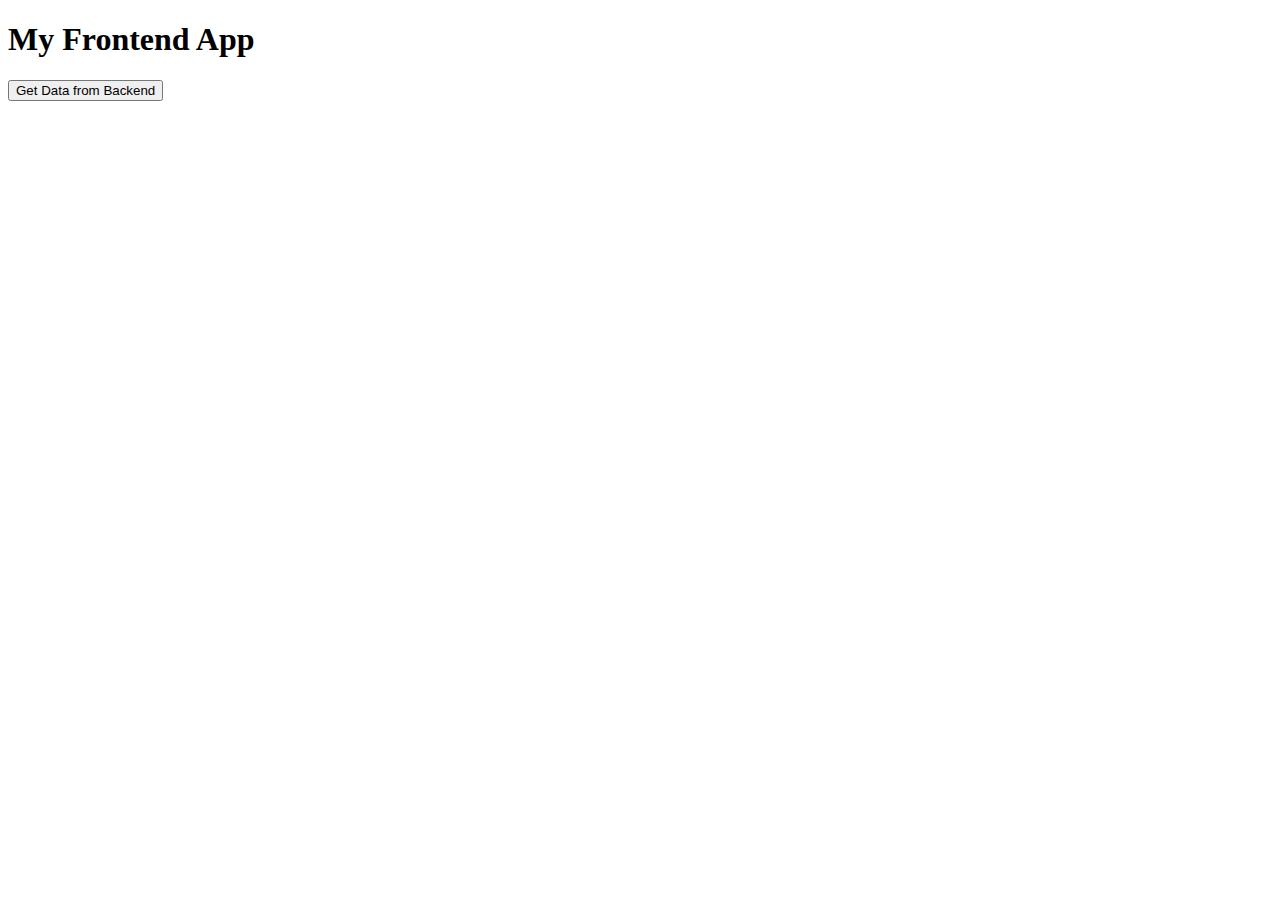
<file: index.html>
<!DOCTYPE html>
<html lang="en">
<head>
    <meta charset="UTF-8">
    <meta name="viewport" content="width=device-width, initial-scale=1.0">
    <title>FastAPI Frontend</title>
</head>
<body>
    <h1>My Frontend App</h1>
    <button id="myButton">Get Data from Backend</button>
    <p id="messageArea"></p>

    <script>
        // This is your client-side JavaScript
        document.getElementById("myButton").addEventListener("click", function() {
            
            // This is the "magic" part!
            // 'fetch' makes a GET request to your FastAPI server
            fetch("http://127.0.0.1:8000/api/data") // Make sure this URL matches your backend
                .then(response => response.json()) // Convert the response to JSON
                .then(data => {
                    // "data" is the {"message": "..."} object from FastAPI
                    console.log(data);
                    // Now, display it on the page
                    document.getElementById("messageArea").innerText = data.message;
                })
                .catch(error => {
                    console.error("Error fetching data:", error);
                    document.getElementById("messageArea").innerText = "Error loading data.";
                });
        });
    </script>
</body>
</html>
</file>
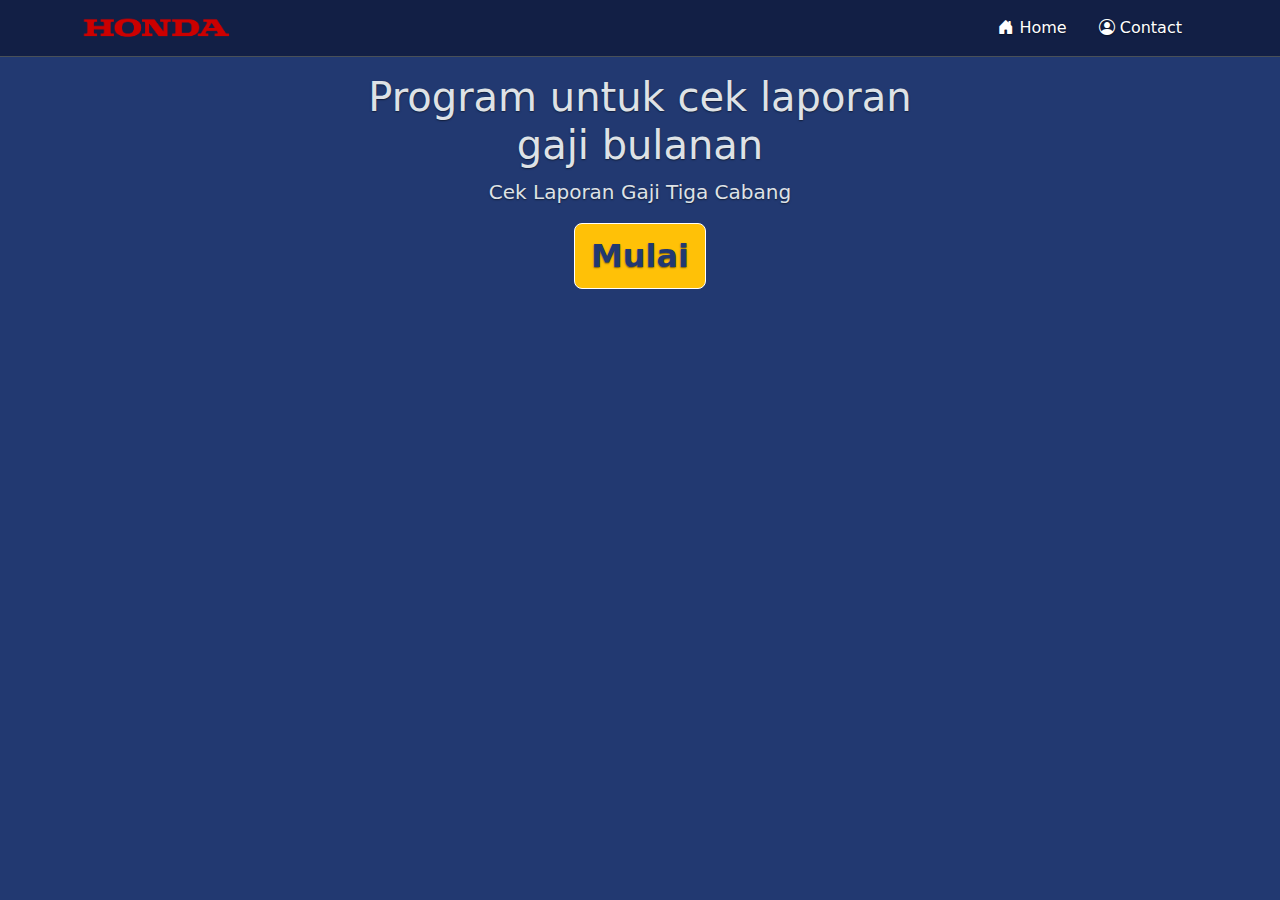
<file: static/index.html>
<!doctype html>
<html lang="en" class="h-100" data-bs-theme="dark"> <head>
    <meta charset="utf-8" />
    <meta name="viewport" content="width=device-width, initial-scale=1" />
    <meta name="description" content="" />
    <title>Assalamu'alaikum Wr. Wb.</title>

    <link href="https://cdn.jsdelivr.net/npm/bootstrap@5.3.3/dist/css/bootstrap.min.css" rel="stylesheet" integrity="sha384-QWTKZyjpPEjISv5WaRU9OFeRpok6YctnYmDr5pNlyT2bRjXh0JMhjY6hW+ALEwIH" crossorigin="anonymous">

    <link href="/static/cover.css" rel="stylesheet" />

    <link rel="stylesheet" href="https://cdn.jsdelivr.net/npm/bootstrap-icons@1.11.3/font/bootstrap-icons.min.css">
    
  </head>

  
  <body class="d-flex flex-column h-100 text-center"style=" background-color: #223971;">
    
    <div class="py-2 border-bottom" style="background-color: #121f45;"> 
        <div class="container"> 
            <div class="d-flex flex-wrap align-items-center justify-content-center justify-content-lg-start"> 
                <a href="/" class="d-flex align-items-center my-2 my-lg-0 me-lg-auto text-white text-decoration-none"> 
                    <img src = "/static/assets/honda_logo.png" width="150">
                </a> 

                <ul class="nav col-12 col-lg-auto my-2 justify-content-center my-md-0 text-small"> 
                    <li> 
                        <a href="/" class="nav-link" style="color: white;"> 
                            <i class="bi bi-house-door-fill"></i>
                            Home
                        </a> 
                    </li> 
                </ul> 

                <ul class="nav col-12 col-lg-auto my-2 justify-content-center my-md-0 text-small"> 
                    <li> 
                        <a href="https://personal-site-khaki-six.vercel.app/" class="nav-link" style="color: white;"> 
                            <i class="bi bi-person-circle"></i>
                            Contact
                        </a> 
                    </li> 
                </ul> 

            </div> 
        </div> 
      </div>

    <div class="cover-container d-flex w-100 h-100 p-3 mx-auto flex-column">
      
      
      

      <main class="px-3">
        <h1>Program untuk cek laporan gaji bulanan</h1>
        <p class="lead">
          Cek Laporan Gaji Tiga Cabang
        </p>
        <p class="lead">
          <a href="/cabang" class="btn btn-lg btn-warning fw-bold border-white" style="color: #223971; font-size: xx-large;">
            Mulai
            </a>
          
        </p>
      </main>

      <footer class="mt-auto text-white-50">
        <p>
          
        </p>
      </footer>
    </div>

  </body>
</html>
</file>
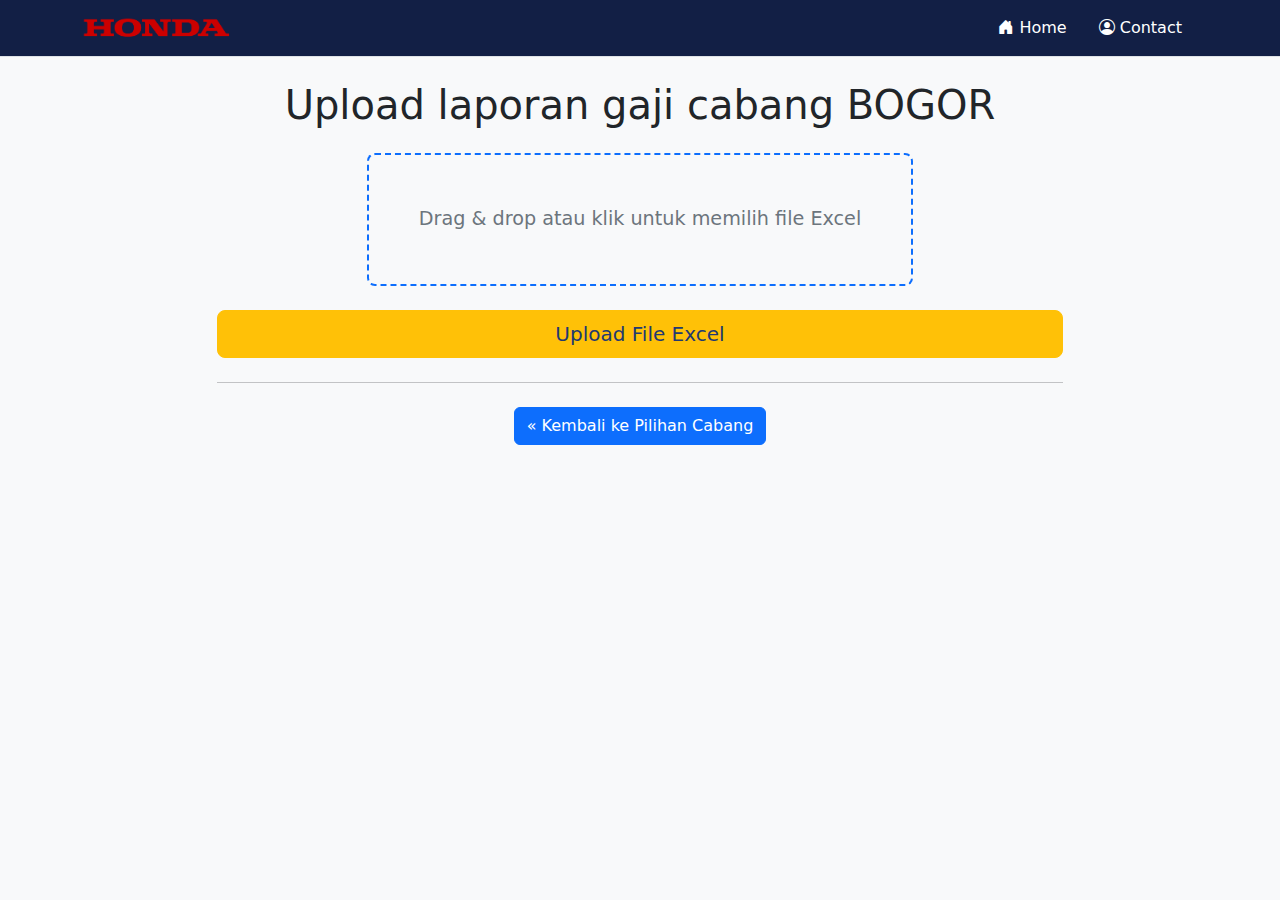
<file: static/bogor.html>
<!DOCTYPE html>
<html lang="en">
<head>
    <meta charset="UTF-8">
    <meta name="viewport" content="width=device-width, initial-scale=1.0">
    <title>Upload Excel Bogor</title>
    <!-- Add Bootstrap for styling -->
    <link href="https://cdn.jsdelivr.net/npm/bootstrap@5.3.3/dist/css/bootstrap.min.css" rel="stylesheet">
    <link rel="stylesheet" href="https://cdn.jsdelivr.net/npm/bootstrap-icons@1.11.3/font/bootstrap-icons.min.css">
    
    <style>
        /* Style for the drop zone */
        .drop-zone {
            border: 2px dashed #0d6efd; /* Bootstrap primary color */
            border-radius: 8px;
            padding: 50px;
            text-align: center;
            font-size: 1.2rem;
            color: #6c757d; /* Bootstrap secondary text color */
            cursor: pointer;
            transition: all 0.2s ease-in-out;
        }

        /* Highlight effect when a file is dragged over */
        .drop-zone.dragover {
            background-color: #e9ecef; /* Light gray background */
            border-color: #0b5ed7; /* Darker blue */
        }

        /* We hide the default file input */
        .drop-zone input[type="file"] {
            display: none;
        }
    </style>
</head>
<body class="d-flex flex-column h-100 text-center bg-body-tertiary">

    <div class="py-2 border-bottom" style="background-color: #121f45;"> 
        <div class="container"> 
            <div class="d-flex flex-wrap align-items-center justify-content-center justify-content-lg-start"> 
                <a href="/" class="d-flex align-items-center my-2 my-lg-0 me-lg-auto text-white text-decoration-none"> 
                    <img src = "/static/assets/honda_logo.png" width="150">
                </a> 

                <ul class="nav col-12 col-lg-auto my-2 justify-content-center my-md-0 text-small"> 
                    <li> 
                        <a href="/" class="nav-link" style="color: white;"> 
                            <i class="bi bi-house-door-fill"></i>
                            Home
                        </a> 
                    </li> 
                </ul> 

                <ul class="nav col-12 col-lg-auto my-2 justify-content-center my-md-0 text-small"> 
                    <li> 
                        <a href="https://personal-site-khaki-six.vercel.app/" class="nav-link" style="color: white;"> 
                            <i class="bi bi-person-circle"></i>
                            Contact
                        </a> 
                    </li> 
                </ul> 

            </div> 
        </div> 
      </div>

      <br>


    <div class="row">
        <div class="col-md-8 offset-md-2">
            <h1 class="mb-4">Upload laporan gaji cabang BOGOR</h1>
            
            <!-- 
              The form still submits to your FastAPI endpoint as before.
              The JavaScript just helps get the file into the <input>
            -->
            <form action="/upload/bogor" method="POST" enctype="multipart/form-data" id="uploadForm">
                
                <!-- 
                  This label now acts as the drop zone.
                  Clicking it will trigger the hidden file input.
                -->
                <label for="fileInput" class="drop-zone" id="dropZone">
                    <!-- The file input is hidden via CSS -->
                    <input type="file" name="file" id="fileInput" accept=".xlsx, .xls">
                    
                    <!-- This text will update to show the selected file -->
                    <span id="dropZoneText">Drag & drop atau klik untuk memilih file Excel</span>
                </label>

                <div class="d-grid gap-2 mt-4">
                    <button type="submit" class="btn btn-warning btn-lg" style="color: #223971;">Upload File Excel</button>
                </div>

            </form>
            
            <hr class="my-4">
            
            <a href="/cabang" class="btn btn-primary">&laquo; Kembali ke Pilihan Cabang</a>
        </div>
    </div>


    <script>
        const dropZone = document.getElementById('dropZone');
        const fileInput = document.getElementById('fileInput');
        const dropZoneText = document.getElementById('dropZoneText');
        const uploadForm = document.getElementById('uploadForm');

        // --- 1. Handle Click-to-Select ---
        // When the hidden input file changes (i.e., user selected a file)
        fileInput.addEventListener('change', () => {
            if (fileInput.files.length > 0) {
                // Get the first file and update the text
                dropZoneText.textContent = fileInput.files[0].name;
            } else {
                dropZoneText.textContent = 'Drag & drop atau klik untuk memilih file Excel';
            }
        });

        // --- 2. Handle Drag-and-Drop ---

        // Add highlight class when file is dragged over
        dropZone.addEventListener('dragover', (e) => {
            e.preventDefault(); // This is necessary to allow a drop
            dropZone.classList.add('dragover');
        });

        // Remove highlight class when file leaves
        dropZone.addEventListener('dragleave', (e) => {
            e.preventDefault();
            dropZone.classList.remove('dragover');
        });

        // Handle the file drop
        dropZone.addEventListener('drop', (e) => {
            e.preventDefault(); // Prevent browser from opening the file
            dropZone.classList.remove('dragover');

            // Get the dropped files
            const files = e.dataTransfer.files;
            
            if (files.length > 0) {
                // Assign the dropped files to our hidden file input
                fileInput.files = files;
                
                // Update the text to show the file name
                dropZoneText.textContent = files[0].name;
            }
        });

        // Optional: Provide feedback on submit
        uploadForm.addEventListener('submit', (e) => {
            const uploadButton = uploadForm.querySelector('button[type="submit"]');
            if (fileInput.files.length > 0) {
                uploadButton.innerHTML = `
                    <span class="spinner-border spinner-border-sm" role="status" aria-hidden="true"></span>
                    Uploading...
                `;
                uploadButton.disabled = true;
            } else {
                alert("Please select a file to upload.");
                e.preventDefault();  // Stop the form from submitting
            }
        });

    </script>
</body>
</html>
</file>
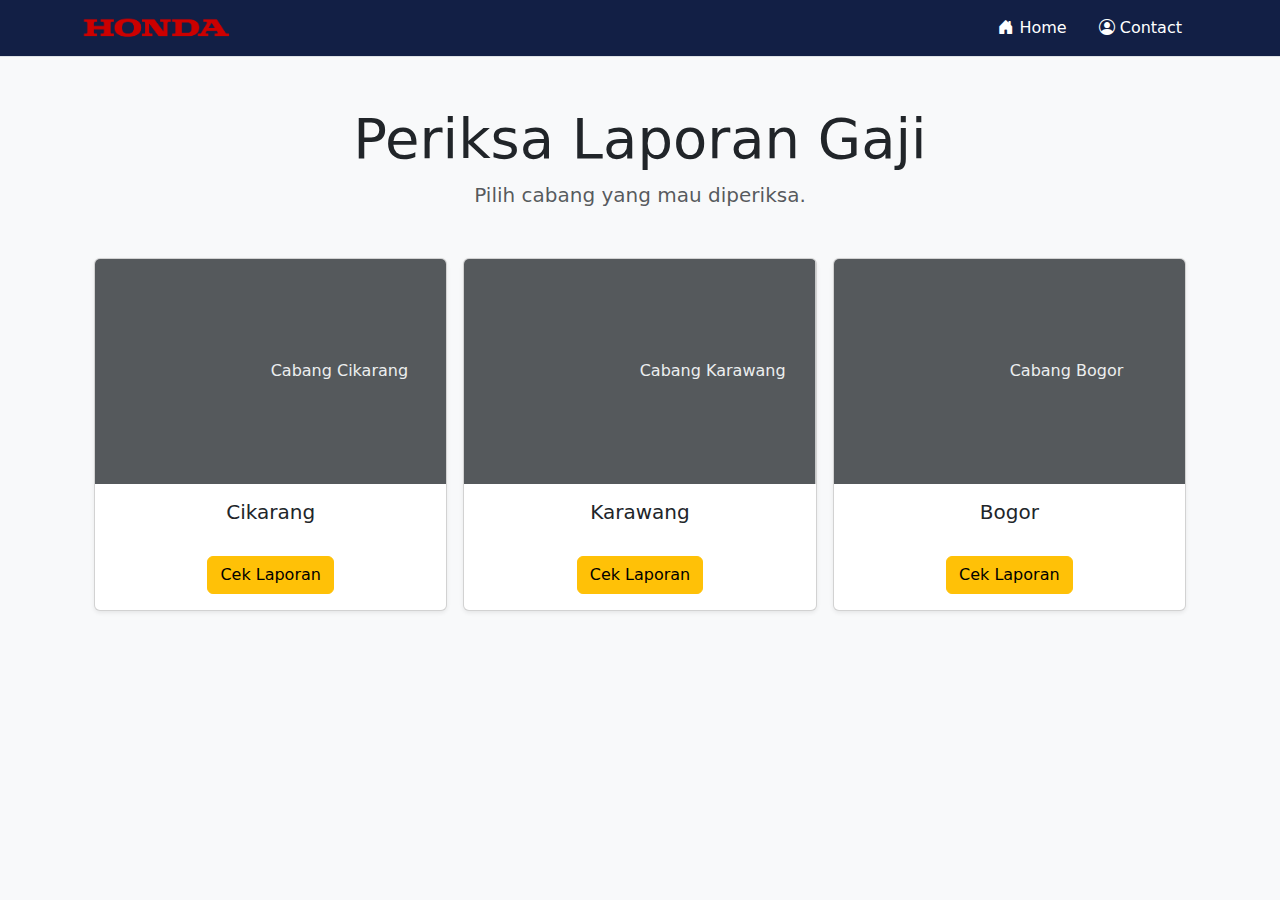
<file: static/cabang.html>
<!DOCTYPE html>
<html lang="en">
<head>
    <meta charset="UTF-8">
    <meta name="viewport" content="width=device-width, initial-scale=1.0">
    <title>Validator Gaji - Pilih Cabang</title>
    <!-- Add Bootstrap CSS -->
    <link href="https://cdn.jsdelivr.net/npm/bootstrap@5.3.3/dist/css/bootstrap.min.css" rel="stylesheet">
    
    <link rel="stylesheet" href="https://cdn.jsdelivr.net/npm/bootstrap-icons@1.11.3/font/bootstrap-icons.min.css">
    <style>
        /* Make cards more link-like on hover */
        .card-link {
            text-decoration: none;
            color: inherit;
        }
        .card-link .card {
            transition: all 0.2s ease-in-out;
        }
        .card-link:hover .card {
            transform: scale(1.03);
            box-shadow: 0 .5rem 1rem rgba(0,0,0,.15)!important;
        }
    </style>
</head>
<body class="bg-body-tertiary">

    <div class="py-2 border-bottom" style="background-color: #121f45;"> 
        <div class="container"> 
            <div class="d-flex flex-wrap align-items-center justify-content-center justify-content-lg-start"> 
                <a href="/" class="d-flex align-items-center my-2 my-lg-0 me-lg-auto text-white text-decoration-none"> 
                    <img src = "/static/assets/honda_logo.png" width="150">
                </a> 

                <ul class="nav col-12 col-lg-auto my-2 justify-content-center my-md-0 text-small"> 
                    <li> 
                        <a href="/" class="nav-link" style="color: white;"> 
                            <i class="bi bi-house-door-fill"></i>
                            Home
                        </a> 
                    </li> 
                </ul> 

                <ul class="nav col-12 col-lg-auto my-2 justify-content-center my-md-0 text-small"> 
                    <li> 
                        <a href="https://personal-site-khaki-six.vercel.app/" class="nav-link" style="color: white;"> 
                            <i class="bi bi-person-circle"></i>
                            Contact
                        </a> 
                    </li> 
                </ul> 

            </div> 
        </div> 
      </div>


    <div class="container py-5">
        <header class="text-center mb-5">
            <h1 class="display-4">Periksa Laporan Gaji</h1>
            <p class="lead text-muted">Pilih cabang yang mau diperiksa.</p>
        </header>

        <div class="album">
            <div class="container">
                <!-- This is the single row with three cards you requested -->
                <div class="row row-cols-1 row-cols-sm-2 row-cols-md-3 g-3 justify-content-center">
                    
                    <!-- Card 1: Cikarang (Active) -->
                    <div class="col">
                        <!-- This link makes the whole card clickable and goes to your Cikarang page -->
                        <a href="/cabang/cikarang" class="card-link">
                            <div class="card shadow-sm">
                                <svg class="bd-placeholder-img card-img-top" width="100%" height="225" xmlns="http://www.w3.org/2000/svg" role="img" aria-label="Placeholder: Cikarang" preserveAspectRatio="xMidYMid slice" focusable="false">
                                    <title>Cikarang</title>
                                    <rect width="100%" height="100%" fill="#55595c"></rect>
                                    <text x="50%" y="50%" fill="#eceeef" dy=".3em">Cabang Cikarang</text>
                                </svg>
                                <div class="card-body text-center">
                                    <h5 class="card-title">Cikarang</h5>
                                    <br>
                                    <button class="btn btn-warning">Cek Laporan</button>
                                </div>
                            </div>
                        </a>
                    </div>

                    <!-- Card 2: Karawang (Disabled) -->
                    <div class="col">
                        <!-- Added 'disabled' class to make it non-clickable for now -->
                        <a href="/cabang/karawang" class="card-link">
                            <div class="card shadow-sm">
                                <svg class="bd-placeholder-img card-img-top" width="100%" height="225" xmlns="http://www.w3.org/2000/svg" role="img" aria-label="Placeholder: Karawang" preserveAspectRatio="xMidYMid slice" focusable="false">
                                    <title>Karawang</title>
                                    <rect width="100%" height="100%" fill="#55595c"></rect>
                                    <text x="50%" y="50%" fill="#eceeef" dy=".3em">Cabang Karawang</text>
                                </svg>
                                <div class="card-body text-center">
                                    <h5 class="card-title">Karawang</h5>
                                    <br>
                                    <button class="btn btn-warning">Cek Laporan</button>
                                </div>
                            </div>
                        </a>
                    </div>

                    <!-- Card 3: Bogor (Disabled) -->
                    <div class="col">
                        <a href="cabang/bogor" class="card-link" tabindex="-1" aria-disabled="true">
                            <div class="card shadow-sm">
                                <svg class="bd-placeholder-img card-img-top" width="100%" height="225" xmlns="http://www.w3.org/2000/svg" role="img" aria-label="Placeholder: Bogor" preserveAspectRatio="xMidYMid slice" focusable="false">
                                    <title>Bogor</title>
                                    <rect width="100%" height="100%" fill="#55595c"></rect>
                                    <text x="50%" y="50%" fill="#eceeef" dy=".3em">Cabang Bogor</text>
                                </svg>
                                <div class="card-body text-center">
                                    <h5 class="card-title">Bogor</h5>
                                    <br>
                                    <button class="btn btn-warning">Cek Laporan</button>
                                </div>
                            </div>
                        </a>
                    </div>

                </div>
            </div>
        </div>

    </div><!-- /.container -->

    <!-- Add Bootstrap JS -->
    <script src="https://cdn.jsdelivr.net/npm/bootstrap@5.3.3/dist/js/bootstrap.bundle.min.js"></script>
</body>
</html>
</file>
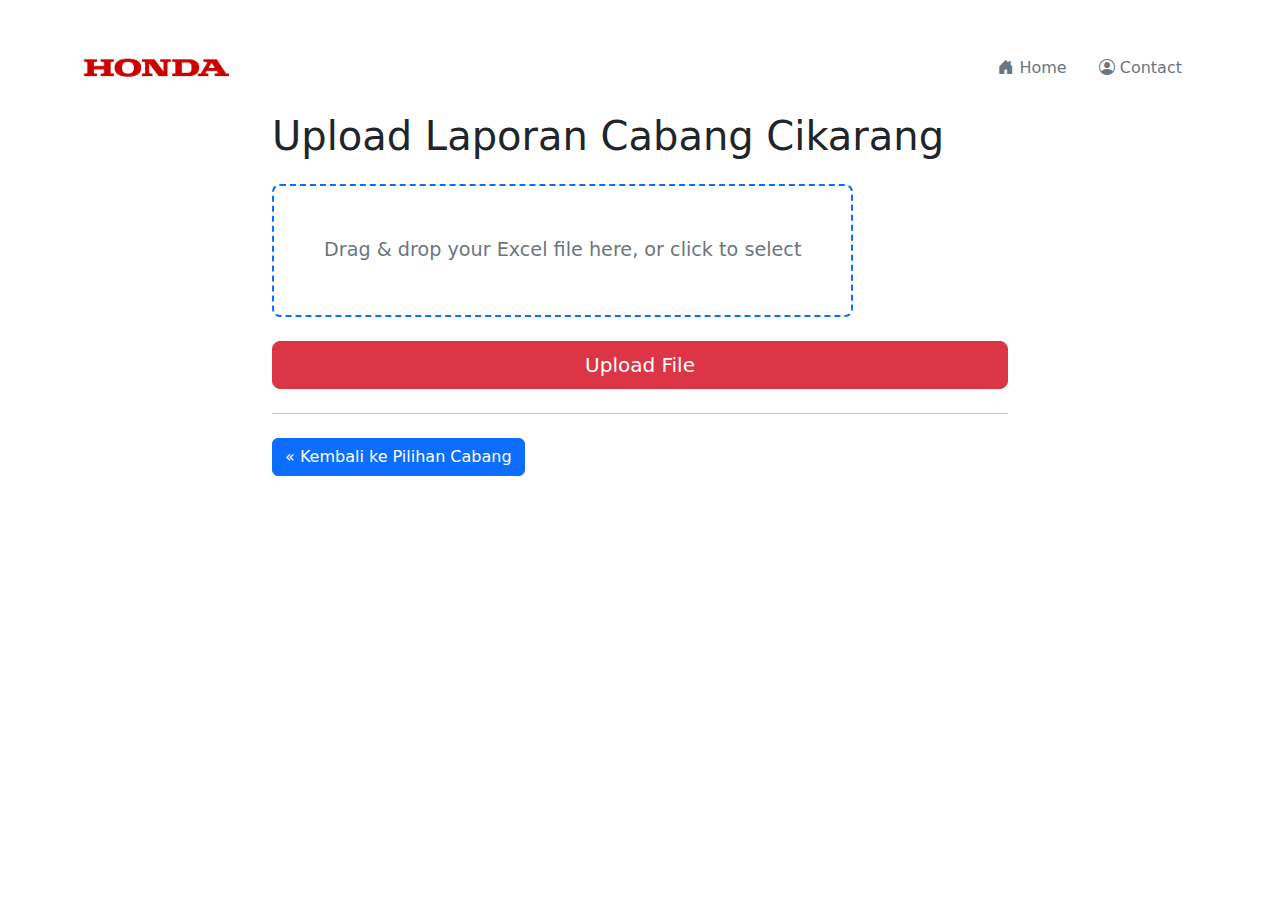
<file: static/cikarang.html>
<!DOCTYPE html>
<html lang="en">
<head>
    <meta charset="UTF-8">
    <meta name="viewport" content="width=device-width, initial-scale=1.0">
    <title>Upload File Cikarang</title>
    <!-- Add Bootstrap for styling -->
    <link href="https://cdn.jsdelivr.net/npm/bootstrap@5.3.3/dist/css/bootstrap.min.css" rel="stylesheet">
    <link rel="stylesheet" href="https://cdn.jsdelivr.net/npm/bootstrap-icons@1.11.3/font/bootstrap-icons.min.css">
    
    <style>
        /* Style for the drop zone */
        .drop-zone {
            border: 2px dashed #0d6efd; /* Bootstrap primary color */
            border-radius: 8px;
            padding: 50px;
            text-align: center;
            font-size: 1.2rem;
            color: #6c757d; /* Bootstrap secondary text color */
            cursor: pointer;
            transition: all 0.2s ease-in-out;
        }

        /* Highlight effect when a file is dragged over */
        .drop-zone.dragover {
            background-color: #e9ecef; /* Light gray background */
            border-color: #0b5ed7; /* Darker blue */
        }

        /* We hide the default file input */
        .drop-zone input[type="file"] {
            display: none;
        }
    </style>
</head>
<body class="container mt-5">

    <div class="d-flex flex-wrap align-items-center justify-content-center justify-content-lg-start"> 
                <a href="/" class="d-flex align-items-center my-2 my-lg-0 me-lg-auto text-white text-decoration-none"> 
                    <img src = "./assets/honda_logo.png" width="150">
                </a> 

                <ul class="nav col-12 col-lg-auto my-2 justify-content-center my-md-0 text-small"> 
                    <li> 
                        <a href="/" class="nav-link text-secondary"> 
                            <i class="bi bi-house-door-fill"></i>
                            Home
                        </a> 
                    </li> 
                </ul> 

                <ul class="nav col-12 col-lg-auto my-2 justify-content-center my-md-0 text-small"> 
                    <li> 
                        <a href="https://personal-site-khaki-six.vercel.app/" class="nav-link text-secondary"> 
                            <i class="bi bi-person-circle"></i>
                            Contact
                        </a> 
                    </li> 
                </ul> 

            </div> <br>


    <div class="row">
        <div class="col-md-8 offset-md-2">
            <h1 class="mb-4">Upload Laporan Cabang Cikarang</h1>
            
            <!-- 
              The form still submits to your FastAPI endpoint as before.
              The JavaScript just helps get the file into the <input>
            -->
            <form action="/upload/cikarang" method="POST" enctype="multipart/form-data" id="uploadForm">
                
                <!-- 
                  This label now acts as the drop zone.
                  Clicking it will trigger the hidden file input.
                -->
                <label for="fileInput" class="drop-zone" id="dropZone">
                    <!-- The file input is hidden via CSS -->
                    <input type="file" name="file" id="fileInput" accept=".xlsx, .xls">
                    
                    <!-- This text will update to show the selected file -->
                    <span id="dropZoneText">Drag & drop your Excel file here, or click to select</span>
                </label>

                <div class="d-grid gap-2 mt-4">
                    <button type="submit" class="btn btn-danger btn-lg">Upload File</button>
                </div>

            </form>
            
            <hr class="my-4">
            
            <a href="/cabang" class="btn btn-primary">&laquo; Kembali ke Pilihan Cabang</a>
        </div>
    </div>


    <script>
        const dropZone = document.getElementById('dropZone');
        const fileInput = document.getElementById('fileInput');
        const dropZoneText = document.getElementById('dropZoneText');
        const uploadForm = document.getElementById('uploadForm');

        // --- 1. Handle Click-to-Select ---
        // When the hidden input file changes (i.e., user selected a file)
        fileInput.addEventListener('change', () => {
            if (fileInput.files.length > 0) {
                // Get the first file and update the text
                dropZoneText.textContent = fileInput.files[0].name;
            } else {
                dropZoneText.textContent = 'Drag & drop your Excel file here, or click to select';
            }
        });

        // --- 2. Handle Drag-and-Drop ---

        // Add highlight class when file is dragged over
        dropZone.addEventListener('dragover', (e) => {
            e.preventDefault(); // This is necessary to allow a drop
            dropZone.classList.add('dragover');
        });

        // Remove highlight class when file leaves
        dropZone.addEventListener('dragleave', (e) => {
            e.preventDefault();
            dropZone.classList.remove('dragover');
        });

        // Handle the file drop
        dropZone.addEventListener('drop', (e) => {
            e.preventDefault(); // Prevent browser from opening the file
            dropZone.classList.remove('dragover');

            // Get the dropped files
            const files = e.dataTransfer.files;
            
            if (files.length > 0) {
                // Assign the dropped files to our hidden file input
                fileInput.files = files;
                
                // Update the text to show the file name
                dropZoneText.textContent = files[0].name;
            }
        });

        // Optional: Provide feedback on submit
        uploadForm.addEventListener('submit', () => {
            const uploadButton = uploadForm.querySelector('button[type="submit"]');
            if (fileInput.files.length > 0) {
                uploadButton.innerHTML = `
                    <span class="spinner-border spinner-border-sm" role="status" aria-hidden="true"></span>
                    Uploading...
                `;
                uploadButton.disabled = true;
            } else {
                alert("Please select a file to upload.");
                return false; // Stop the form from submitting
            }
        });

    </script>
</body>
</html>
</file>
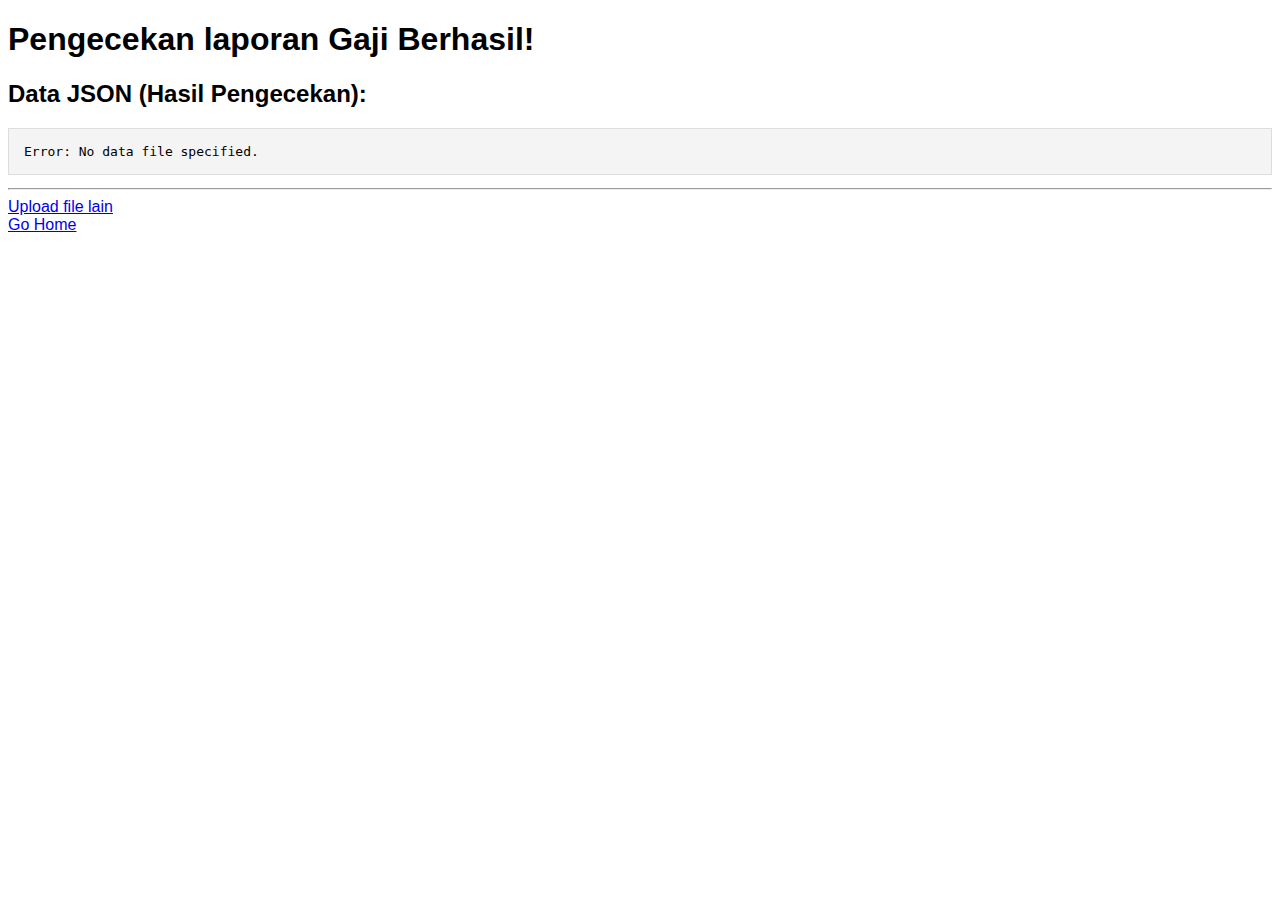
<file: static/cikarang_report.html>
<!DOCTYPE html>
<html lang="en">
<head>
    <meta charset="UTF-8">
    <meta name="viewport" content="width=device-width, initial-scale=1.0">
    <title>Laporan Gaji Cikarang</title>

    <style>
        body { font-family: sans-serif; }
        /* This <pre> tag will hold our formatted JSON data */
        pre {
            background-color: #f4f4f4;
            border: 1px solid #ddd;
            padding: 15px;
            white-space: pre-wrap; /* This makes the text wrap */
            word-wrap: break-word;
            max-height: 600px; /* Makes it scrollable if too long */
            overflow-y: auto;
        }
    </style>

</head>
<body>
    <h1>Pengecekan laporan Gaji Berhasil!</h1>

    <h2>Data JSON (Hasil Pengecekan):</h2>
    <pre id="json-container">Loading data...</pre>
    
    <hr>
    <a href="/cikarang">Upload file lain</a><br>
    <a href="/">Go Home</a>

    <script>
        // 1. Get the query string from the URL
        const params = new URLSearchParams(window.location.search);
        // This 'file' parameter matches the one from our RedirectResponse
        const filename = params.get('file');

        const container = document.getElementById('json-container');
        
        if (filename) {
            // 2. This is the new API URL we will build in main.py
            const fileUrl = `/get-uploaded-file/${filename}`;
            

            // 3. Fetch the file content
            fetch(fileUrl)
                .then(response => {
                    if (!response.ok) {
                        throw new Error('File not found or error loading.');
                    }
                    return response.json(); // Parse the response as a JSON object
                })
                .then(jsonData => {
                    // 4. We got the data! Now let's "pretty-print" it.
                    // JSON.stringify(obj, null, 2) formats it with 2-space indents
                    const formattedJson = JSON.stringify(jsonData, null, 2);
                    
                    // 5. Display the formatted text in the <pre> tag
                    container.textContent = formattedJson;

                    // --- THIS IS WHERE YOU WOULD VISUALIZE ---
                    // Now you have the 'jsonData' object.
                    // You can pass it to a charting library, e.g.:
                    //createMyCharts(jsonData.office, jsonData.driver);
                })
                .catch(error => {
                    container.textContent = `Error: ${error.message}`;
                });
            
        } else {
            container.textContent = 'Error: No data file specified.';
        }
    </script>
</body>
</html>
</file>
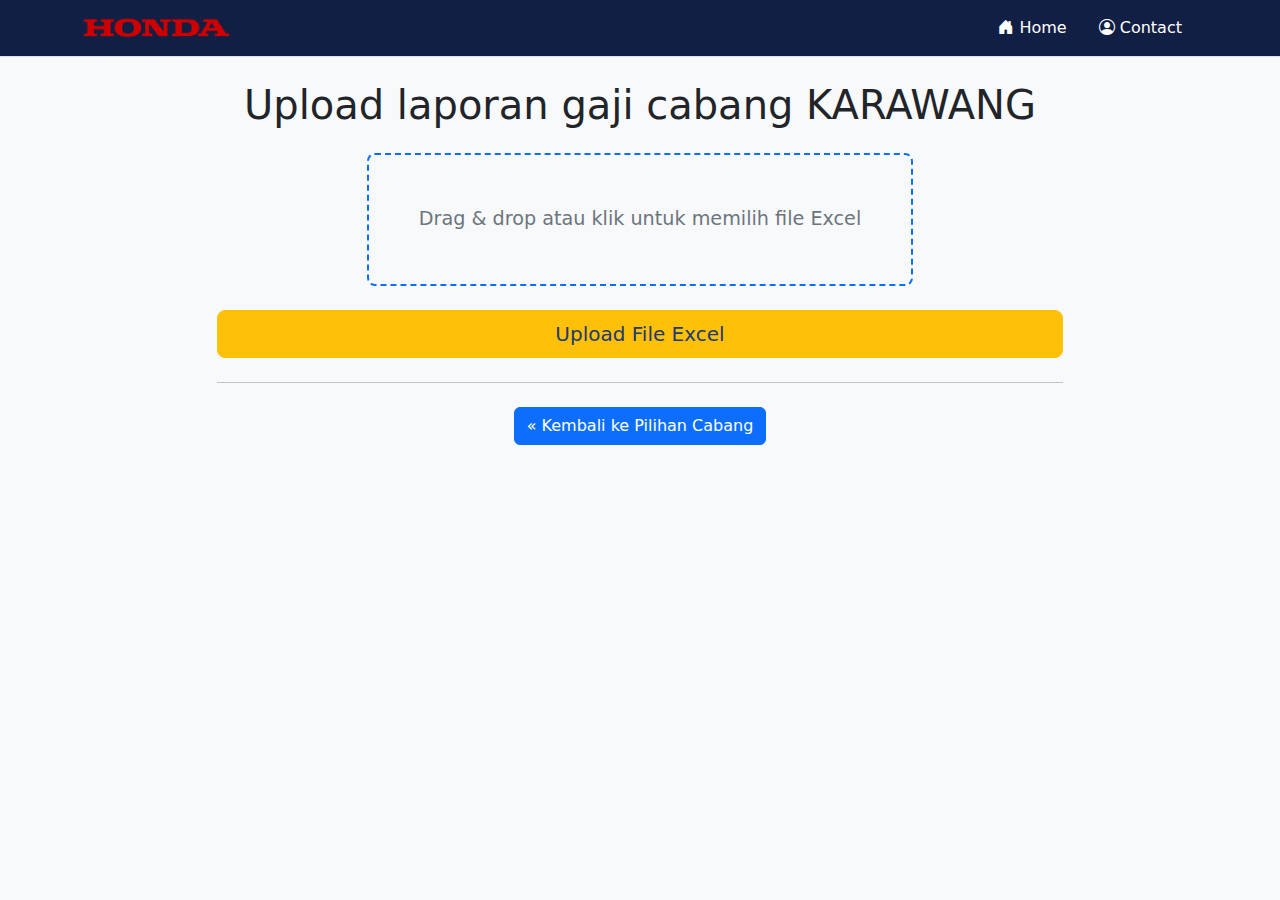
<file: static/karawang.html>
<!DOCTYPE html>
<html lang="en">
<head>
    <meta charset="UTF-8">
    <meta name="viewport" content="width=device-width, initial-scale=1.0">
    <title>Upload Excel Karawang</title>
    <!-- Add Bootstrap for styling -->
    <link href="https://cdn.jsdelivr.net/npm/bootstrap@5.3.3/dist/css/bootstrap.min.css" rel="stylesheet">
    <link rel="stylesheet" href="https://cdn.jsdelivr.net/npm/bootstrap-icons@1.11.3/font/bootstrap-icons.min.css">
    
    <style>
        /* Style for the drop zone */
        .drop-zone {
            border: 2px dashed #0d6efd; /* Bootstrap primary color */
            border-radius: 8px;
            padding: 50px;
            text-align: center;
            font-size: 1.2rem;
            color: #6c757d; /* Bootstrap secondary text color */
            cursor: pointer;
            transition: all 0.2s ease-in-out;
        }

        /* Highlight effect when a file is dragged over */
        .drop-zone.dragover {
            background-color: #e9ecef; /* Light gray background */
            border-color: #0b5ed7; /* Darker blue */
        }

        /* We hide the default file input. */
        .drop-zone input[type="file"] {
            display: none;
        }
    </style>
</head>
<body class="d-flex flex-column h-100 text-center bg-body-tertiary">

    <div class="py-2 border-bottom" style="background-color: #121f45;"> 
        <div class="container"> 
            <div class="d-flex flex-wrap align-items-center justify-content-center justify-content-lg-start"> 
                <a href="/" class="d-flex align-items-center my-2 my-lg-0 me-lg-auto text-white text-decoration-none"> 
                    <img src = "/static/assets/honda_logo.png" width="150">
                </a> 

                <ul class="nav col-12 col-lg-auto my-2 justify-content-center my-md-0 text-small"> 
                    <li> 
                        <a href="/" class="nav-link" style="color: white;"> 
                            <i class="bi bi-house-door-fill"></i>
                            Home
                        </a> 
                    </li> 
                </ul> 

                <ul class="nav col-12 col-lg-auto my-2 justify-content-center my-md-0 text-small"> 
                    <li> 
                        <a href="https://personal-site-khaki-six.vercel.app/" class="nav-link" style="color: white;"> 
                            <i class="bi bi-person-circle"></i>
                            Contact
                        </a> 
                    </li> 
                </ul> 

            </div> 
        </div> 
      </div>

      <br>


    <div class="row">
        <div class="col-md-8 offset-md-2">
            <h1 class="mb-4">Upload laporan gaji cabang KARAWANG</h1>
            
            <!-- 
              The form still submits to your FastAPI endpoint as before.
              The JavaScript just helps get the file into the <input>
            -->
            <form action="/upload/karawang" method="POST" enctype="multipart/form-data" id="uploadForm">
                
                <!-- 
                  This label now acts as the drop zone.
                  Clicking it will trigger the hidden file input.
                -->
                <label for="fileInput" class="drop-zone" id="dropZone">
                    <!-- The file input is hidden via CSS -->
                    <input type="file" name="file" id="fileInput" accept=".xlsx, .xls">
                    
                    <!-- This text will update to show the selected file -->
                    <span id="dropZoneText">Drag & drop atau klik untuk memilih file Excel</span>
                </label>

                <div class="d-grid gap-2 mt-4">
                    <button type="submit" class="btn btn-warning btn-lg" style="color: #223971;">Upload File Excel</button>
                </div>

            </form>
            
            <hr class="my-4">
            
            <a href="/cabang" class="btn btn-primary">&laquo; Kembali ke Pilihan Cabang</a>
        </div>
    </div>


    <script>
        const dropZone = document.getElementById('dropZone');
        const fileInput = document.getElementById('fileInput');
        const dropZoneText = document.getElementById('dropZoneText');
        const uploadForm = document.getElementById('uploadForm');

        // --- 1. Handle Click-to-Select ---
        // When the hidden input file changes (i.e., user selected a file)
        fileInput.addEventListener('change', () => {
            if (fileInput.files.length > 0) {
                // Get the first file and update the text
                dropZoneText.textContent = fileInput.files[0].name;
            } else {
                dropZoneText.textContent = 'Drag & drop atau klik untuk memilih file Excel';
            }
        });

        // --- 2. Handle Drag-and-Drop ---

        // Add highlight class when file is dragged over
        dropZone.addEventListener('dragover', (e) => {
            e.preventDefault(); // This is necessary to allow a drop
            dropZone.classList.add('dragover');
        });

        // Remove highlight class when file leaves
        dropZone.addEventListener('dragleave', (e) => {
            e.preventDefault();
            dropZone.classList.remove('dragover');
        });

        // Handle the file drop
        dropZone.addEventListener('drop', (e) => {
            e.preventDefault(); // Prevent browser from opening the file
            dropZone.classList.remove('dragover');

            // Get the dropped files
            const files = e.dataTransfer.files;
            
            if (files.length > 0) {
                // Assign the dropped files to our hidden file input
                fileInput.files = files;
                
                // Update the text to show the file name
                dropZoneText.textContent = files[0].name;
            }
        });

        // Optional: Provide feedback on submit
        uploadForm.addEventListener('submit', (e) => {
            const uploadButton = uploadForm.querySelector('button[type="submit"]');
            if (fileInput.files.length > 0) {
                uploadButton.innerHTML = `
                    <span class="spinner-border spinner-border-sm" role="status" aria-hidden="true"></span>
                    Uploading...
                `;
                uploadButton.disabled = true;
            } else {
                alert("Please select a file to upload.");
                e.preventDefault();  // Stop the form from submitting
            }
        });

    </script>
</body>
</html>
</file>
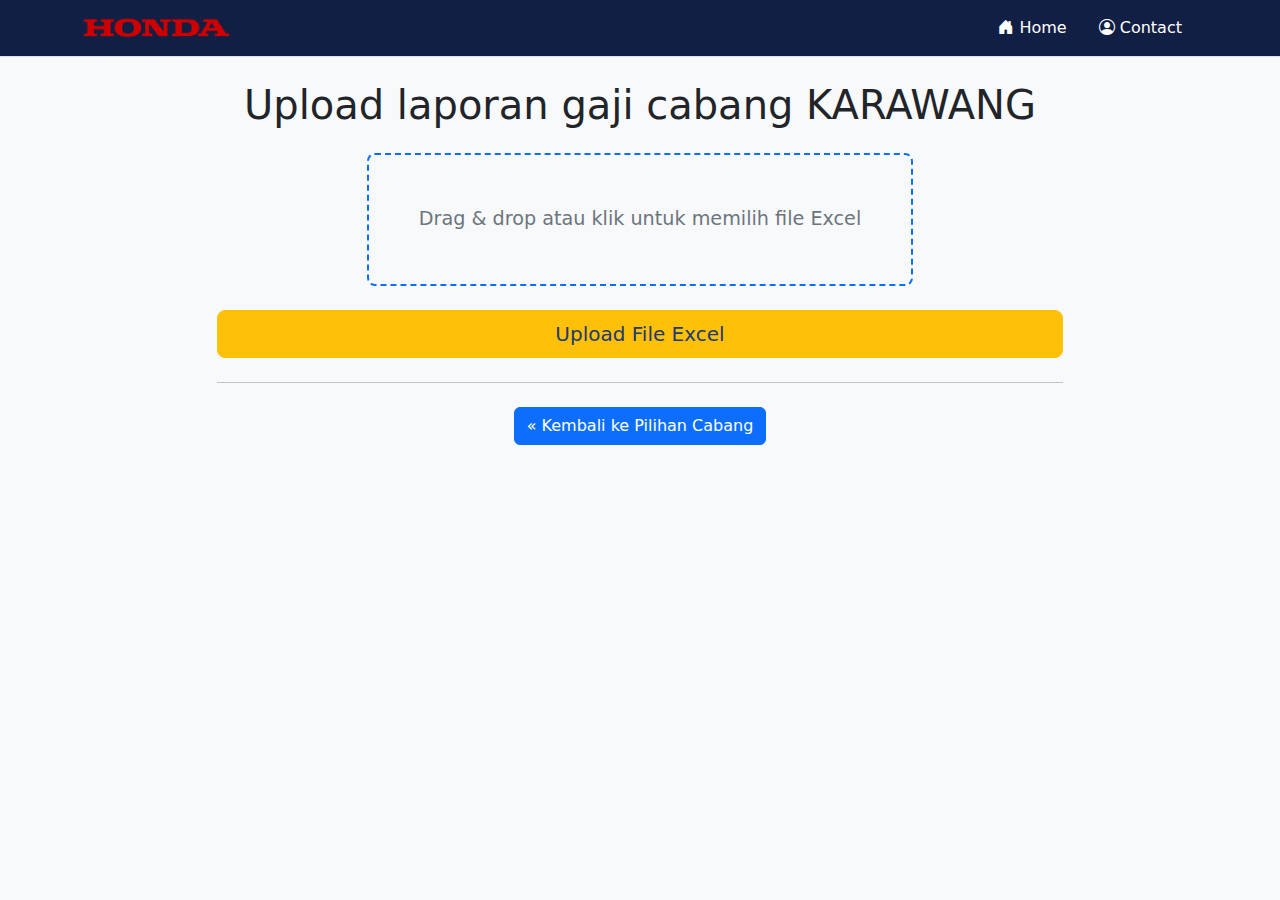
<file: static/kerawang.html>
<!DOCTYPE html>
<html lang="en">
<head>
    <meta charset="UTF-8">
    <meta name="viewport" content="width=device-width, initial-scale=1.0">
    <title>Upload Excel Karawang</title>
    <!-- Add Bootstrap for styling -->
    <link href="https://cdn.jsdelivr.net/npm/bootstrap@5.3.3/dist/css/bootstrap.min.css" rel="stylesheet">
    <link rel="stylesheet" href="https://cdn.jsdelivr.net/npm/bootstrap-icons@1.11.3/font/bootstrap-icons.min.css">
    
    <style>
        /* Style for the drop zone */
        .drop-zone {
            border: 2px dashed #0d6efd; /* Bootstrap primary color */
            border-radius: 8px;
            padding: 50px;
            text-align: center;
            font-size: 1.2rem;
            color: #6c757d; /* Bootstrap secondary text color */
            cursor: pointer;
            transition: all 0.2s ease-in-out;
        }

        /* Highlight effect when a file is dragged over */
        .drop-zone.dragover {
            background-color: #e9ecef; /* Light gray background */
            border-color: #0b5ed7; /* Darker blue */
        }

        /* We hide the default file input */
        .drop-zone input[type="file"] {
            display: none;
        }
    </style>
</head>
<body class="d-flex flex-column h-100 text-center bg-body-tertiary">

    <div class="py-2 border-bottom" style="background-color: #121f45;"> 
        <div class="container"> 
            <div class="d-flex flex-wrap align-items-center justify-content-center justify-content-lg-start"> 
                <a href="/" class="d-flex align-items-center my-2 my-lg-0 me-lg-auto text-white text-decoration-none"> 
                    <img src = "/static/assets/honda_logo.png" width="150">
                </a> 

                <ul class="nav col-12 col-lg-auto my-2 justify-content-center my-md-0 text-small"> 
                    <li> 
                        <a href="/" class="nav-link" style="color: white;"> 
                            <i class="bi bi-house-door-fill"></i>
                            Home
                        </a> 
                    </li> 
                </ul> 

                <ul class="nav col-12 col-lg-auto my-2 justify-content-center my-md-0 text-small"> 
                    <li> 
                        <a href="https://personal-site-khaki-six.vercel.app/" class="nav-link" style="color: white;"> 
                            <i class="bi bi-person-circle"></i>
                            Contact
                        </a> 
                    </li> 
                </ul> 

            </div> 
        </div> 
      </div>

      <br>


    <div class="row">
        <div class="col-md-8 offset-md-2">
            <h1 class="mb-4">Upload laporan gaji cabang KARAWANG</h1>
            
            <!-- 
              The form still submits to your FastAPI endpoint as before.
              The JavaScript just helps get the file into the <input>
            -->
            <form action="/upload/karawang" method="POST" enctype="multipart/form-data" id="uploadForm">
                
                <!-- 
                  This label now acts as the drop zone.
                  Clicking it will trigger the hidden file input.
                -->
                <label for="fileInput" class="drop-zone" id="dropZone">
                    <!-- The file input is hidden via CSS -->
                    <input type="file" name="file" id="fileInput" accept=".xlsx, .xls">
                    
                    <!-- This text will update to show the selected file -->
                    <span id="dropZoneText">Drag & drop atau klik untuk memilih file Excel</span>
                </label>

                <div class="d-grid gap-2 mt-4">
                    <button type="submit" class="btn btn-warning btn-lg" style="color: #223971;">Upload File Excel</button>
                </div>

            </form>
            
            <hr class="my-4">
            
            <a href="/cabang" class="btn btn-primary">&laquo; Kembali ke Pilihan Cabang</a>
        </div>
    </div>


    <script>
        const dropZone = document.getElementById('dropZone');
        const fileInput = document.getElementById('fileInput');
        const dropZoneText = document.getElementById('dropZoneText');
        const uploadForm = document.getElementById('uploadForm');

        // --- 1. Handle Click-to-Select ---
        // When the hidden input file changes (i.e., user selected a file)
        fileInput.addEventListener('change', () => {
            if (fileInput.files.length > 0) {
                // Get the first file and update the text
                dropZoneText.textContent = fileInput.files[0].name;
            } else {
                dropZoneText.textContent = 'Drag & drop atau klik untuk memilih file Excel';
            }
        });

        // --- 2. Handle Drag-and-Drop ---

        // Add highlight class when file is dragged over
        dropZone.addEventListener('dragover', (e) => {
            e.preventDefault(); // This is necessary to allow a drop
            dropZone.classList.add('dragover');
        });

        // Remove highlight class when file leaves
        dropZone.addEventListener('dragleave', (e) => {
            e.preventDefault();
            dropZone.classList.remove('dragover');
        });

        // Handle the file drop
        dropZone.addEventListener('drop', (e) => {
            e.preventDefault(); // Prevent browser from opening the file
            dropZone.classList.remove('dragover');

            // Get the dropped files
            const files = e.dataTransfer.files;
            
            if (files.length > 0) {
                // Assign the dropped files to our hidden file input
                fileInput.files = files;
                
                // Update the text to show the file name
                dropZoneText.textContent = files[0].name;
            }
        });

        // Optional: Provide feedback on submit
        uploadForm.addEventListener('submit', (e) => {
            const uploadButton = uploadForm.querySelector('button[type="submit"]');
            if (fileInput.files.length > 0) {
                uploadButton.innerHTML = `
                    <span class="spinner-border spinner-border-sm" role="status" aria-hidden="true"></span>
                    Uploading...
                `;
                uploadButton.disabled = true;
            } else {
                alert("Please select a file to upload.");
                e.preventDefault();  // Stop the form from submitting
            }
        });

    </script>
</body>
</html>
</file>
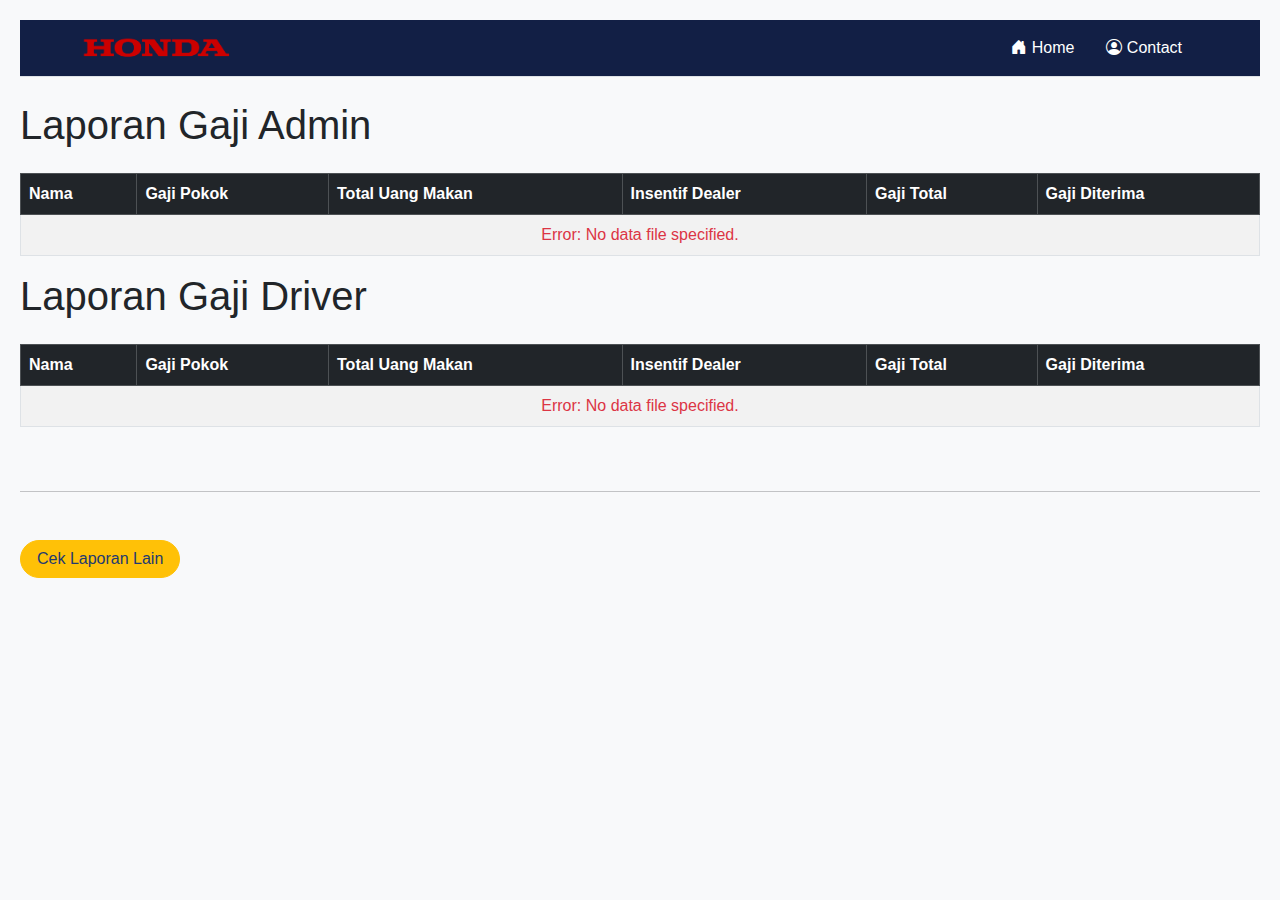
<file: static/page_report.html>
<!DOCTYPE html>
<html lang="en">
<head>
    <meta charset="UTF-8">
    <meta name="viewport" content="width=device-width, initial-scale=1.0">
    <title>Laporan Gaji Cikarang</title>

    <link href="https://cdn.jsdelivr.net/npm/bootstrap@5.3.3/dist/css/bootstrap.min.css" rel="stylesheet">
    <link rel="stylesheet" href="https://cdn.jsdelivr.net/npm/bootstrap-icons@1.11.3/font/bootstrap-icons.min.css">
    
    <style>
        body { 
            font-family: sans-serif; 
            padding: 20px;
        }

    </style>

</head>
<body class = "bg-body-tertiary">

    <div class="py-2 border-bottom" style="background-color: #121f45;"> 
        <div class="container"> 
            <div class="d-flex flex-wrap align-items-center justify-content-center justify-content-lg-start"> 
                <a href="/" class="d-flex align-items-center my-2 my-lg-0 me-lg-auto text-white text-decoration-none"> 
                    <img src = "/static/assets/honda_logo.png" width="150">
                </a> 

                <ul class="nav col-12 col-lg-auto my-2 justify-content-center my-md-0 text-small"> 
                    <li> 
                        <a href="/" class="nav-link" style="color: white;"> 
                            <i class="bi bi-house-door-fill"></i>
                            Home
                        </a> 
                    </li> 
                </ul> 

                <ul class="nav col-12 col-lg-auto my-2 justify-content-center my-md-0 text-small"> 
                    <li> 
                        <a href="https://personal-site-khaki-six.vercel.app/" class="nav-link" style="color: white;"> 
                            <i class="bi bi-person-circle"></i>
                            Contact
                        </a> 
                    </li> 
                </ul> 

            </div> 
        </div> 
      </div>

    <br>

    <h1 class="mb-4" id="report-title">Laporan Gaji Admin</h1>
    
    <div class="table-responsive">
        <table class="table table-striped table-hover table-bordered">
            <thead class="table-dark">
                <tr>
                    <th>Nama</th>
                    <th>Gaji Pokok</th>
                    <th>Total Uang Makan</th>
                    <th>Insentif Dealer</th>
                    <th>Gaji Total</th>
                    <th>Gaji Diterima</th>
                </tr>
            </thead>
            <tbody id="office-table-body">
                <tr>
                    <td colspan="6" class="text-center">Loading data...</td>
                </tr>
            </tbody>
        </table>
    </div>
    
    <h1 class="mb-4" id="report-title">Laporan Gaji Driver</h1>

    <div class="table-responsive">
        <table class="table table-striped table-hover table-bordered">
            <thead class="table-dark">
                <tr>
                    <th>Nama</th>
                    <th>Gaji Pokok</th>
                    <th>Total Uang Makan</th>
                    <th>Insentif Dealer</th>
                    <th>Gaji Total</th>
                    <th>Gaji Diterima</th>
                </tr>
            </thead>
            <tbody id="driver-table-body">
                <tr>
                    <td colspan="6" class="text-center">Loading data...</td>
                </tr>
            </tbody>
        </table>
    </div>
    
    <hr class="my-5">

    
    <a href="/cabang">
        <button class="btn btn-warning rounded-pill px-3" type="button" style="color: #223971;">
            Cek Laporan Lain
        </button>
    </a><br>
    

    <script src="https://cdn.jsdelivr.net/npm/bootstrap@5.3.3/dist/js/bootstrap.bundle.min.js"></script>

    <script>
        // 1. Get the query string from the URL
        const params = new URLSearchParams(window.location.search);
        // This 'file' parameter matches the one from our RedirectResponse
        const filename = params.get('file');
        const cabang = params.get('nm_cabang');

        
        // 2. Get references to our new table bodies
        const officeTableBody = document.getElementById('office-table-body');
        const driverTableBody = document.getElementById('driver-table-body');
        const titleElement = document.getElementById('report-title');

        // 3. vvvv ADDED THIS BLOCK TO UPDATE TITLE vvvv
        if (cabang) {
            // Capitalize the first letter
            const formattedCabang = cabang.charAt(0).toUpperCase() + cabang.slice(1);
            titleElement.textContent = `Laporan Gaji (Admin & Driver) ${formattedCabang}`;
            document.title = `Laporan ${formattedCabang}`; // Also update browser tab
        }
        
        // 3. Helper function to format numbers as Rupiah
        // This will turn '1500000' into 'Rp 1.500.000'
        function formatRupiah(number) {
            // Handle null, undefined, or 0
            if (!number) {
                return "Rp 0";
            }
            return new Intl.NumberFormat('id-ID', {
                style: 'currency',
                currency: 'IDR',
                minimumFractionDigits: 0
            }).format(number);
        }

        // 4. Helper function to populate a table
        function populateTable(tableBody, dataArray) {
            // Clear the "Loading data..." message
            tableBody.innerHTML = '';

            // Check if the array is empty
            if (dataArray.length === 0) {
                tableBody.innerHTML = '<tr><td colspan="6" class="text-center">No data found.</td></tr>';
                return;
            }

            // Loop through each person in the data array
            dataArray.forEach(person => {
                // Create a new table row
                const row = document.createElement('tr');

                // Add cells (td) for each piece of data
                row.innerHTML = `
                    <td>${person.Nama}</td>
                    <td>${formatRupiah(person.Gaji_pokok)}</td>
                    <td>${formatRupiah(person.UM_Total)}</td>
                    <td>${formatRupiah(person.instv_DLR)}</td>
                    <td>${formatRupiah(person.Gaji_total)}</td>
                    <td>${formatRupiah(person.Gaji_diterima)}</td>
                `;

                // Add the new row to the table body
                tableBody.appendChild(row);
            });
        }

        // 5. Main fetch logic
        if (filename) {
            const fileUrl = `/get-uploaded-file/${filename}`;
            
            fetch(fileUrl)
                .then(response => {
                    if (!response.ok) {
                        throw new Error('File not found or error loading.');
                    }
                    return response.json(); // Parse the response as a JSON object
                })
                .then(jsonData => {
                    
                    if (jsonData.message || !jsonData.office || !jsonData.driver) {
                        // If it's an error, throw it so the .catch() block can handle it.
                        const errorMsg = jsonData.message || 'Error: Invalid data structure received from server.';
                        throw new Error(errorMsg);
                    }

                    // We got the data! Now populate the tables
                    populateTable(officeTableBody, jsonData.office);
                    populateTable(driverTableBody, jsonData.driver);
                })
                .catch(error => {
                    const errorMsg = `Error: ${error.message}`;
                    officeTableBody.innerHTML = `<tr><td colspan="6" class="text-center text-danger">${errorMsg}</td></tr>`;
                    driverTableBody.innerHTML = `<tr><td colspan="6" class="text-center text-danger">${errorMsg}</td></tr>`;
                });
            
        } else {
            const errorMsg = 'Error: No data file specified.';
            officeTableBody.innerHTML = `<tr><td colspan="6" class="text-center text-danger">${errorMsg}</td></tr>`;
            driverTableBody.innerHTML = `<tr><td colspan="6" class="text-center text-danger">${errorMsg}</td></tr>`;
        }
    </script>
</body>
</html>
</file>
<file: static/cover.css>
/*
 * Globals
 */
body {
  background-color: rgba(0, 0, 0, .5); /* Or use any color you want, like #990000 */
}

/* Custom default button */
.btn-light,
.btn-light:hover,
.btn-light:focus {
  color: black;
  text-shadow: none; /* Prevent inheritance from `body` */
}


/*
 * Base structure
 */

body {
  text-shadow: 0 .05rem .1rem rgba(0, 0, 0, .5);
  
}

.cover-container {
  max-width: 42em;
}


/*
 * Header
 */

.nav-masthead .nav-link {
  color: rgba(255, 255, 255, .5);
  border-bottom: .25rem solid transparent;
}

.nav-masthead .nav-link:hover,
.nav-masthead .nav-link:focus {
  border-bottom-color: rgba(255, 255, 255, .25);
}

.nav-masthead .nav-link + .nav-link {
  margin-left: 1rem;
}

.nav-masthead .active {
  color: #fff;
  border-bottom-color: #fff;
}
</file>
